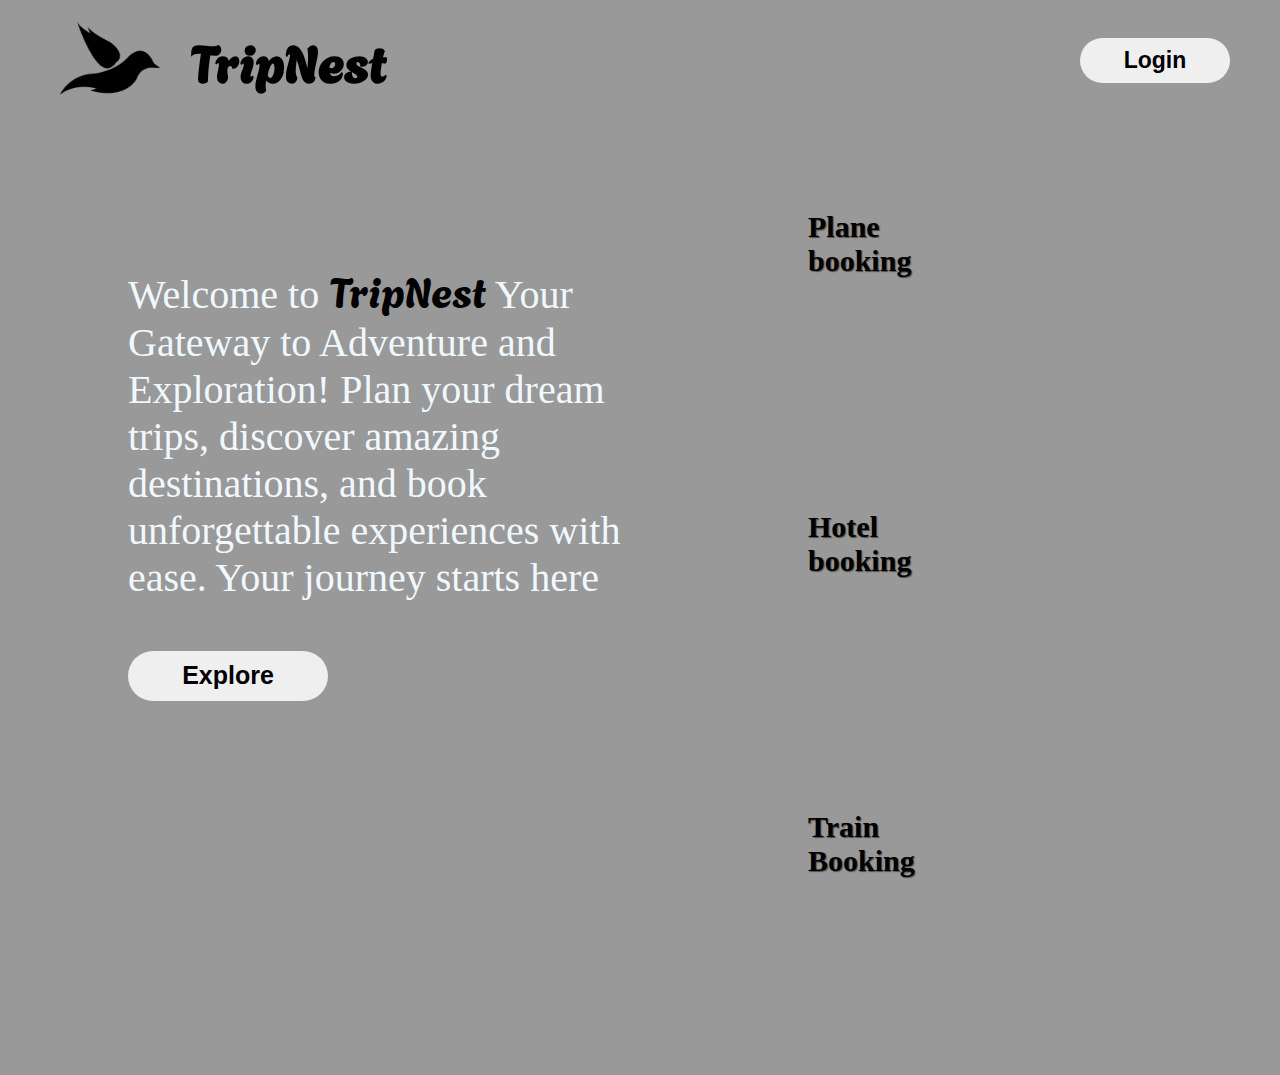
<file: travel-web/index.html>
<!DOCTYPE html>
<html lang="en">
  <head>
    <meta charset="UTF-8" />
    <meta name="viewport" content="width=device-width, initial-scale=1.0" />
    <title>Landing Page</title>
    <link rel="stylesheet" href="index-style.css" />
    <link rel="preconnect" href="https://fonts.googleapis.com">
    <link rel="preconnect" href="https://fonts.gstatic.com" crossorigin>
    <link href="https://fonts.googleapis.com/css2?family=Agbalumo&display=swap" rel="stylesheet">
  </head>
  <body>
    <nav>
      <div class="logo">
        <img src="logo.png" alt="">
        <h1>TripNest</h1>
      </div>
      <a href="loginSignupAndSearching\login.html"><button>Login</button></a>
    </nav>

    <div class="row">
      <div class="col-1">
        <p>Welcome to <span>TripNest</span> Your Gateway to Adventure and Exploration! Plan your dream trips, discover amazing destinations, and book unforgettable experiences with ease. Your journey starts here</p>
        <a href="loginSignupAndSearching\searchingPage.php"><button>Explore</button></a>
      </div>
      <div class="col-2">

        <div class="card card1"><h5>Package booking</h5><div class="btn"><a href="loginSignupAndSearching\searchingPage.php"><button>Book Now</button></a></div></div>

        <div class="card card2"><h5>Plane booking</h5><div class="btn"><a href=""><button>coming soon</button></a></div></div>
        
        <div class="card card3"><h5>Hotel booking</h5><div class="btn"><a href=""><button>coming soon</button></a></div></div>
        
        <div class="card card4"><h5>Train Booking</h5><div class="btn"><a href=""><button>coming soon</button></a></div></div>

      </div>
    </div>
  </body>
</html>
</file>
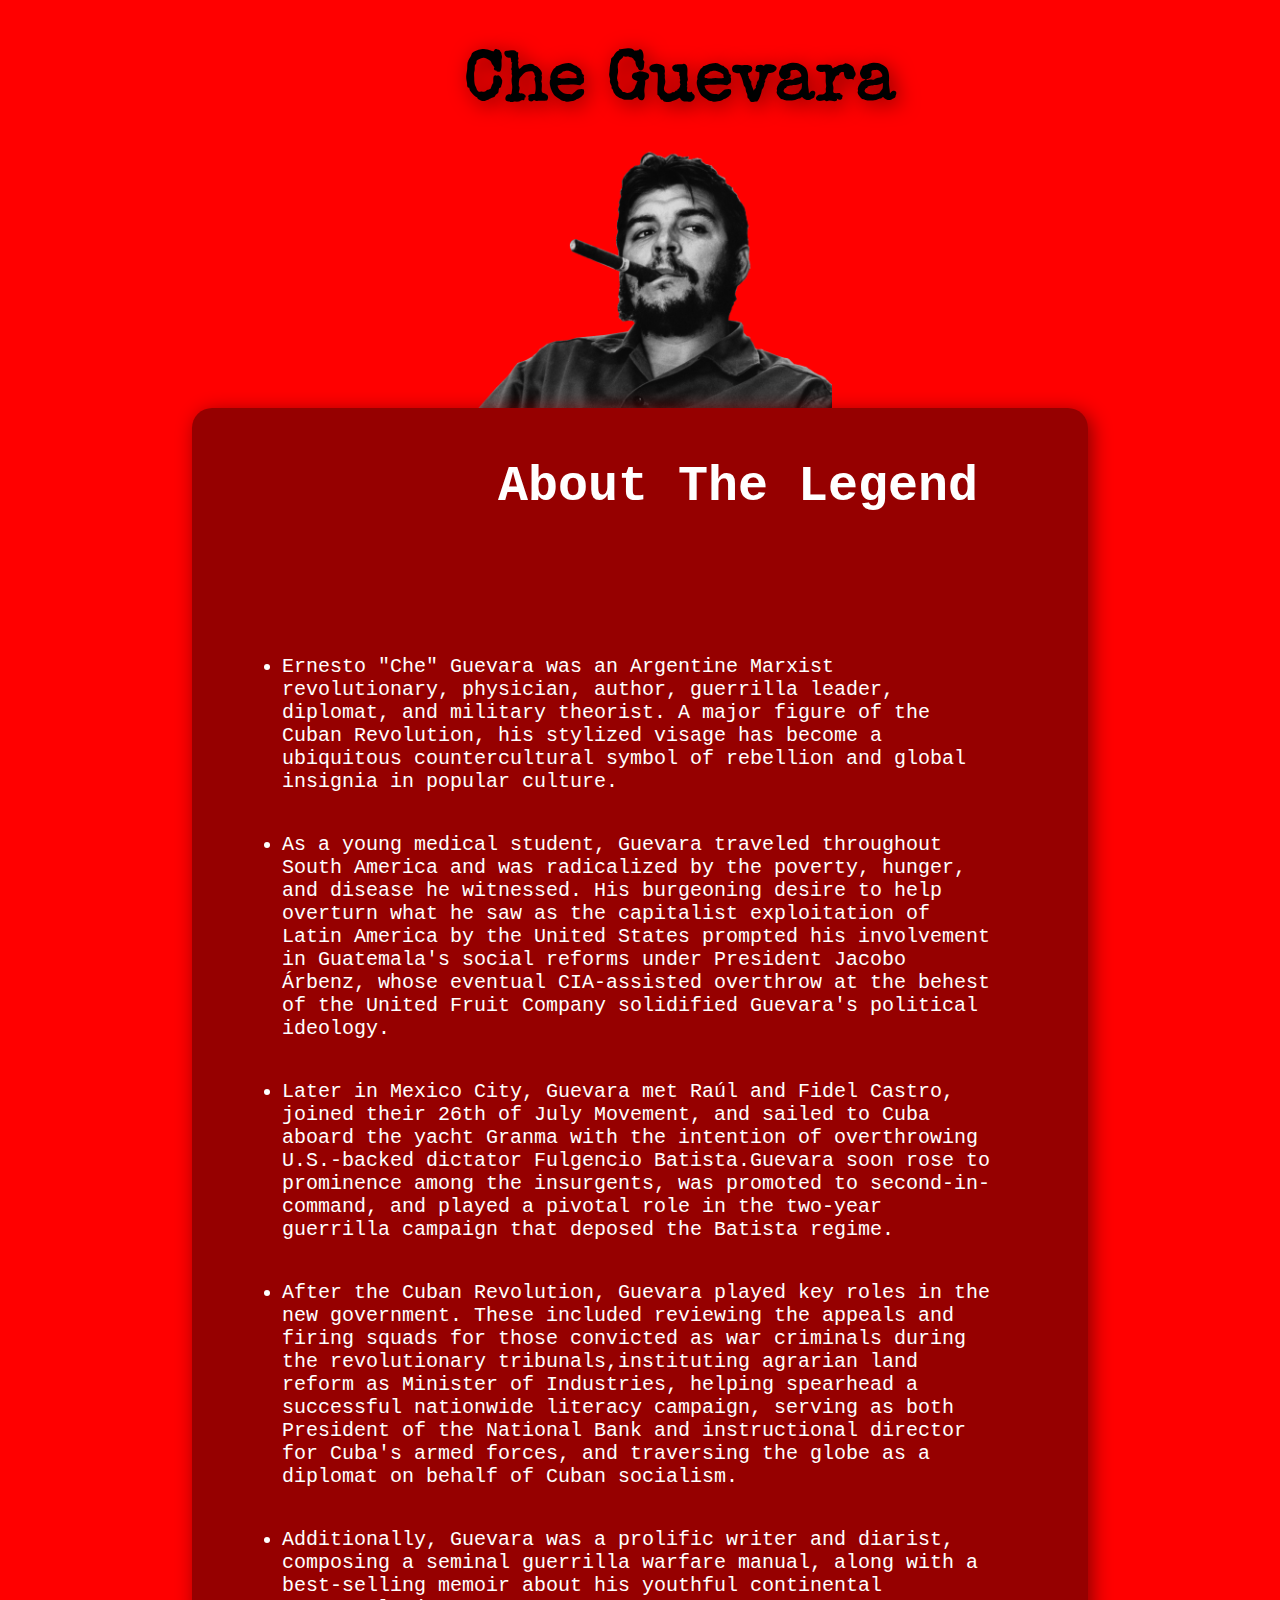
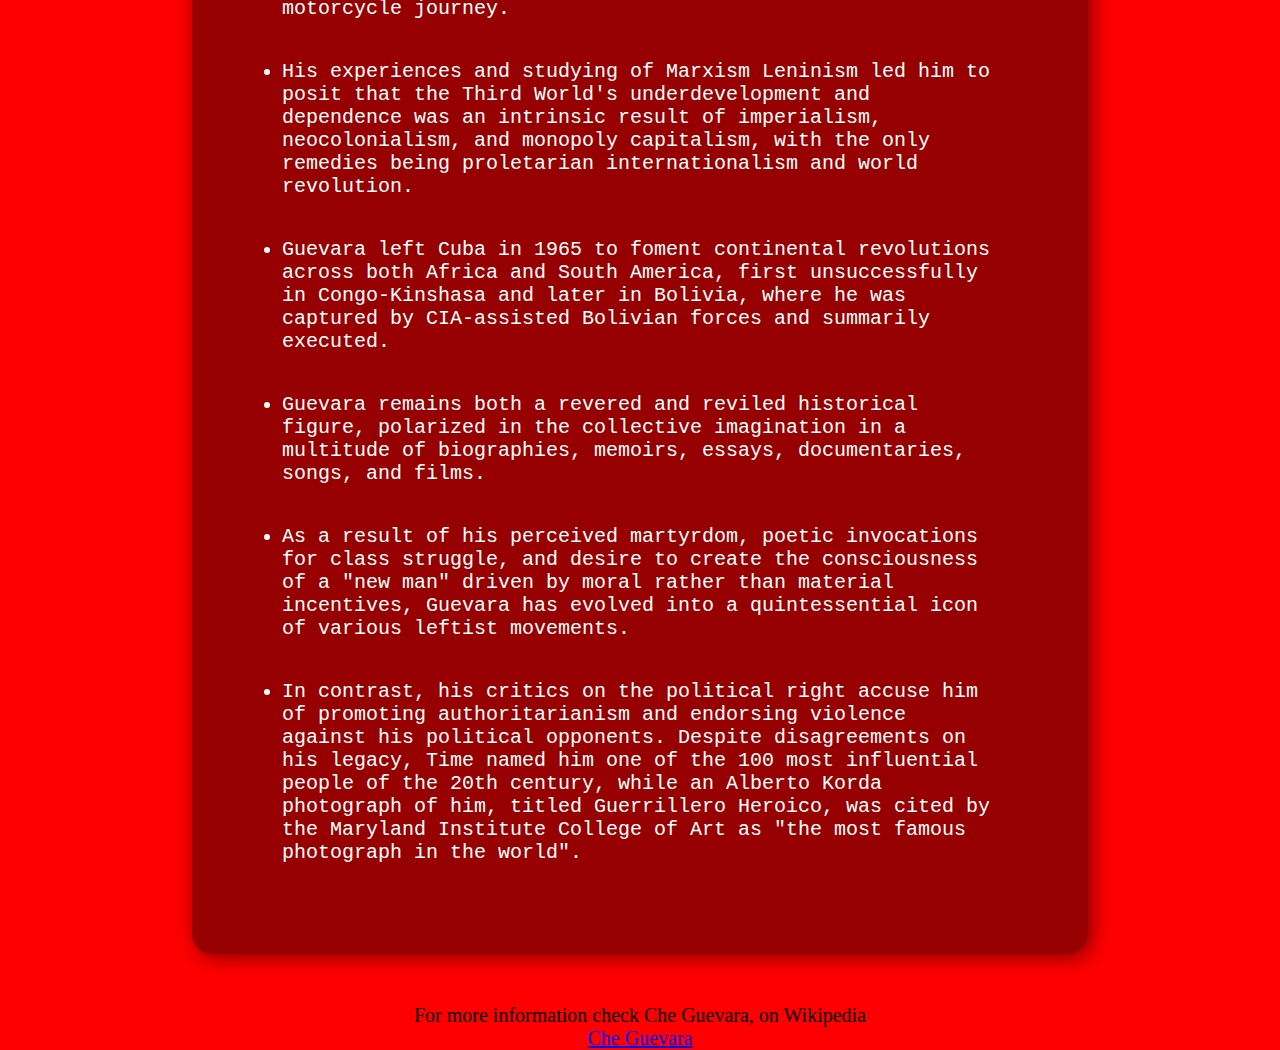
<file: tribute page/index.html>
<!DOCTYPE html>
<html lang="en">
<head>
    <meta charset="UTF-8">
    <meta name="viewport" content="width=device-width, initial-scale=1.0">
    <title>Document</title>
    <link rel="stylesheet" href="style.css">
    <style>
        @import url('https://fonts.googleapis.com/css2?family=Special+Elite&display=swap');
    </style>
</head>
<body>
    <div class="container">
        <h1> Che Guevara</h1>
        <img src="pngimg.com - che_guevara_PNG28.png" alt="">
        <div class="doc">
            <h2>About The Legend</h2>
            <ul>
                <li>Ernesto "Che" Guevara was an Argentine Marxist revolutionary, physician, author, guerrilla leader, diplomat, and military theorist. A major figure of the Cuban Revolution, his stylized visage has become a ubiquitous countercultural symbol of rebellion and global insignia in popular culture.</li>
                <li>As a young medical student, Guevara traveled throughout South America and was radicalized by the poverty, hunger, and disease he witnessed. His burgeoning desire to help overturn what he saw as the capitalist exploitation of Latin America by the United States prompted his involvement in Guatemala's social reforms under President Jacobo Árbenz, whose eventual CIA-assisted overthrow at the behest of the United Fruit Company solidified Guevara's political ideology.</li>
                <li> Later in Mexico City, Guevara met Raúl and Fidel Castro, joined their 26th of July Movement, and sailed to Cuba aboard the yacht Granma with the intention of overthrowing U.S.-backed dictator Fulgencio Batista.Guevara soon rose to prominence among the insurgents, was promoted to second-in-command, and played a pivotal role in the two-year guerrilla campaign that deposed the Batista regime.</li>
                <li>After the Cuban Revolution, Guevara played key roles in the new government. These included reviewing the appeals and firing squads for those convicted as war criminals during the revolutionary tribunals,instituting agrarian land reform as Minister of Industries, helping spearhead a successful nationwide literacy campaign, serving as both President of the National Bank and instructional director for Cuba's armed forces, and traversing the globe as a diplomat on behalf of Cuban socialism.</li>
                <li> Additionally, Guevara was a prolific writer and diarist, composing a seminal guerrilla warfare manual, along with a best-selling memoir about his youthful continental motorcycle journey.</li>
                <li>His experiences and studying of Marxism Leninism led him to posit that the Third World's underdevelopment and dependence was an intrinsic result of imperialism, neocolonialism, and monopoly capitalism, with the only remedies being proletarian internationalism and world revolution.</li>
                <li>Guevara left Cuba in 1965 to foment continental revolutions across both Africa and South America, first unsuccessfully in Congo-Kinshasa and later in Bolivia, where he was captured by CIA-assisted Bolivian forces and summarily executed.</li>
                <li>Guevara remains both a revered and reviled historical figure, polarized in the collective imagination in a multitude of biographies, memoirs, essays, documentaries, songs, and films.</li>
                <li>As a result of his perceived martyrdom, poetic invocations for class struggle, and desire to create the consciousness of a "new man" driven by moral rather than material incentives, Guevara has evolved into a quintessential icon of various leftist movements.</li>
                <li> In contrast, his critics on the political right accuse him of promoting authoritarianism and endorsing violence against his political opponents. Despite disagreements on his legacy, Time named him one of the 100 most influential people of the 20th century, while an Alberto Korda photograph of him, titled Guerrillero Heroico, was cited by the Maryland Institute College of Art as "the most famous photograph in the world".</li>
            </ul>
        </div>
        For more information check Che Guevara, on Wikipedia <a href="https://en.wikipedia.org/wiki/Che_Guevara">Che Guevara</a>
    </div>
</body>
</html>
</file>
<file: travel-web/index-style.css>
*{
    margin: 0;
    padding: 0;
    box-sizing: border-box;
}
html , body{
    height: 100%;
    width: 100%;
}
html{
  background-image:linear-gradient(rgba(0,0,0,0.4),rgba(0,0,0,0.4)), url("https://images.unsplash.com/photo-1483728642387-6c3bdd6c93e5?auto=format&fit=crop&q=80&w=2076&ixlib=rb-4.0.3&ixid=M3wxMjA3fDB8MHxwaG90by1wYWdlfHx8fGVufDB8fHx8fA%3D%3D");
  background-position: 0px 1150px;
}

nav{
  background-color: transparent;
  position: sticky;
  /* padding: 1rem; */
  display: flex;
  align-items: center;
  justify-content:space-between;
  margin: 0px 50px;
}
.logo{
  display: flex;
  flex-direction: row;
  align-items: center;
  justify-content: space-between;
  gap: 20px;
}
.logo h1{
  font-size: 50px;
  font-family:Agbalumo;
}
.logo img{
  width:120px;
}
nav a{
  text-decoration: none;
  font-family: 'Lucida Sans', 'Lucida Sans Regular', 'Lucida Grande', 'Lucida Sans Unicode', Geneva, Verdana, sans-serif;
  font-weight: bold;
  cursor: pointer;
  color: aliceblue;

}

nav button{
  width:150px;
  height:45px;
  border-radius: 50px;
  border: none;
  cursor: pointer;
  font-size: 23px;
  font-weight: bold;
}

nav button:hover{
  background-color: black;
  color: aliceblue;
}

.row{
  display: flex;
  flex-direction: row;
  justify-content: space-evenly;
  align-items: center;
  height: 80%;

}

.col-1{
  width: 25vw;
  color: aliceblue;
  font-size: 40px;
  width: 40%;
}
.col-1 span{
  color: black;
  font-family: Agbalumo;
  cursor: pointer;
}
.col-1 button{
  margin-top: 50px;
  width:200px;
  height:50px;
  border-radius: 50px;
  border: none;
  cursor: pointer;
  font-size: 25px;
  font-weight: bold;
}
.col-1 button:hover{
  background-color: black;
  color: aliceblue;
}

.col-2{
  display: flex;
  width: 30vw;
  flex-wrap: wrap;
  gap: 10px;
}

.card{
  width:230px;
  height: 270px;
  display: inline-block;
  border-radius: 10px;
  padding: 15px 25px;
  box-sizing: border-box;
  cursor: pointer;
  margin: 10px 15px;  
  background-position: center;
  background-size: cover;
}
.card h5{
  font-size: 30px;
  text-shadow: 1px 1px 1px rgba(0, 0, 0, 0.507);
}



.card1{
  background-image:url("https://images.unsplash.com/photo-1524492412937-b28074a5d7da?auto=format&fit=crop&q=80&w=2071&ixlib=rb-4.0.3&ixid=M3wxMjA3fDB8MHxwaG90by1wYWdlfHx8fGVufDB8fHx8fA%3D%3D");
}
.card2{
  background-image:url("https://images.unsplash.com/photo-1519666336592-e225a99dcd2f?auto=format&fit=crop&q=80&w=1976&ixlib=rb-4.0.3&ixid=M3wxMjA3fDB8MHxwaG90by1wYWdlfHx8fGVufDB8fHx8fA%3D%3D");
}
.card3{
  background-image:url("https://images.unsplash.com/photo-1618773928121-c32242e63f39?auto=format&fit=crop&q=80&w=2070&ixlib=rb-4.0.3&ixid=M3wxMjA3fDB8MHxwaG90by1wYWdlfHx8fGVufDB8fHx8fA%3D%3D");
}
.card4{
  background-image:url("https://images.unsplash.com/photo-1532105956626-9569c03602f6?auto=format&fit=crop&q=60&w=500&ixlib=rb-4.0.3&ixid=M3wxMjA3fDB8MHxzZWFyY2h8Nnx8dHJhaW58ZW58MHx8MHx8fDA%3D");
}


.card:hover{
  /* transform: translateY(-10px); */
  transition: 0.2s linear;
  color: aliceblue;
  text-align: center;
  scale: 1.1;
  box-shadow: 1px 1px 10px black;
}

.card:hover h5{
  text-shadow: 1px 1px 2px white;
}


.card:hover button{
  visibility: visible;
  transition: 0.2s linear;
}


.card1:hover{
  
  background-image:linear-gradient(rgba(0,0,0,0.5),rgba(0,0,0,0.5)),url("https://images.unsplash.com/photo-1524492412937-b28074a5d7da?auto=format&fit=crop&q=80&w=2071&ixlib=rb-4.0.3&ixid=M3wxMjA3fDB8MHxwaG90by1wYWdlfHx8fGVufDB8fHx8fA%3D%3D");
}
.card2:hover{
  
  background-image:linear-gradient(rgba(0,0,0,0.5),rgba(0,0,0,0.5)),url("https://images.unsplash.com/photo-1519666336592-e225a99dcd2f?auto=format&fit=crop&q=80&w=1976&ixlib=rb-4.0.3&ixid=M3wxMjA3fDB8MHxwaG90by1wYWdlfHx8fGVufDB8fHx8fA%3D%3D");
}
.card3:hover{
  
  background-image:linear-gradient(rgba(0,0,0,0.5),rgba(0,0,0,0.5)),url("https://images.unsplash.com/photo-1618773928121-c32242e63f39?auto=format&fit=crop&q=80&w=2070&ixlib=rb-4.0.3&ixid=M3wxMjA3fDB8MHxwaG90by1wYWdlfHx8fGVufDB8fHx8fA%3D%3D");
}
.card4:hover{
  
  background-image:linear-gradient(rgba(0,0,0,0.5),rgba(0,0,0,0.5)),url("https://images.unsplash.com/photo-1532105956626-9569c03602f6?auto=format&fit=crop&q=60&w=500&ixlib=rb-4.0.3&ixid=M3wxMjA3fDB8MHxzZWFyY2h8Nnx8dHJhaW58ZW58MHx8MHx8fDA%3D");
}

.card .btn{
  visibility: hidden;
}
.card .btn button{
  margin-top: 50px;
  width:100px;
  height:40px;
  border-radius: 50px;
  border: none;
  cursor: pointer;
  font-size: 15px;
  font-weight: bold;
}
.card .btn button:hover{
  background-color: black;
  color: aliceblue;
}
</file>
<file: tribute page/style.css>
*{
    margin: 0;
    padding: 0;
    box-sizing: border-box;
}
html , body{
    height: 100%;
    width: 100%;
    background-color: red;
    font-size: 20px;
}

.container{
    display: flex;
    flex-direction: column;
    align-items: center;
    flex-wrap: wrap;
    justify-content: center;
}

.doc{
    display: flex;
    flex-wrap: wrap;
    background-color:rgba(0, 0, 0, 0.411);
    color: white;;
    padding: 50px;
    border-radius: 20px;
    width: 70vw;
    height:auto;
    font-size: 20px;
    font-family: 'Courier New', Courier, monospace;
    gap: 100px;
    box-shadow: 4px 4px 20px darkred;
    margin-bottom: 50px;
}
li{
    margin: 40px;
}

img{
    width: 30vw;
}
h1{
    margin-top: 50px;
    margin-left: 80px;
    font-size: 70px;
    text-align: center;
    text-shadow: 4px 4px 20px rgb(121, 2, 2);
    font-family:"Special Elite"
}

h2{
    font-size: 50px;
    margin-left: 20vw;

}
</file>
